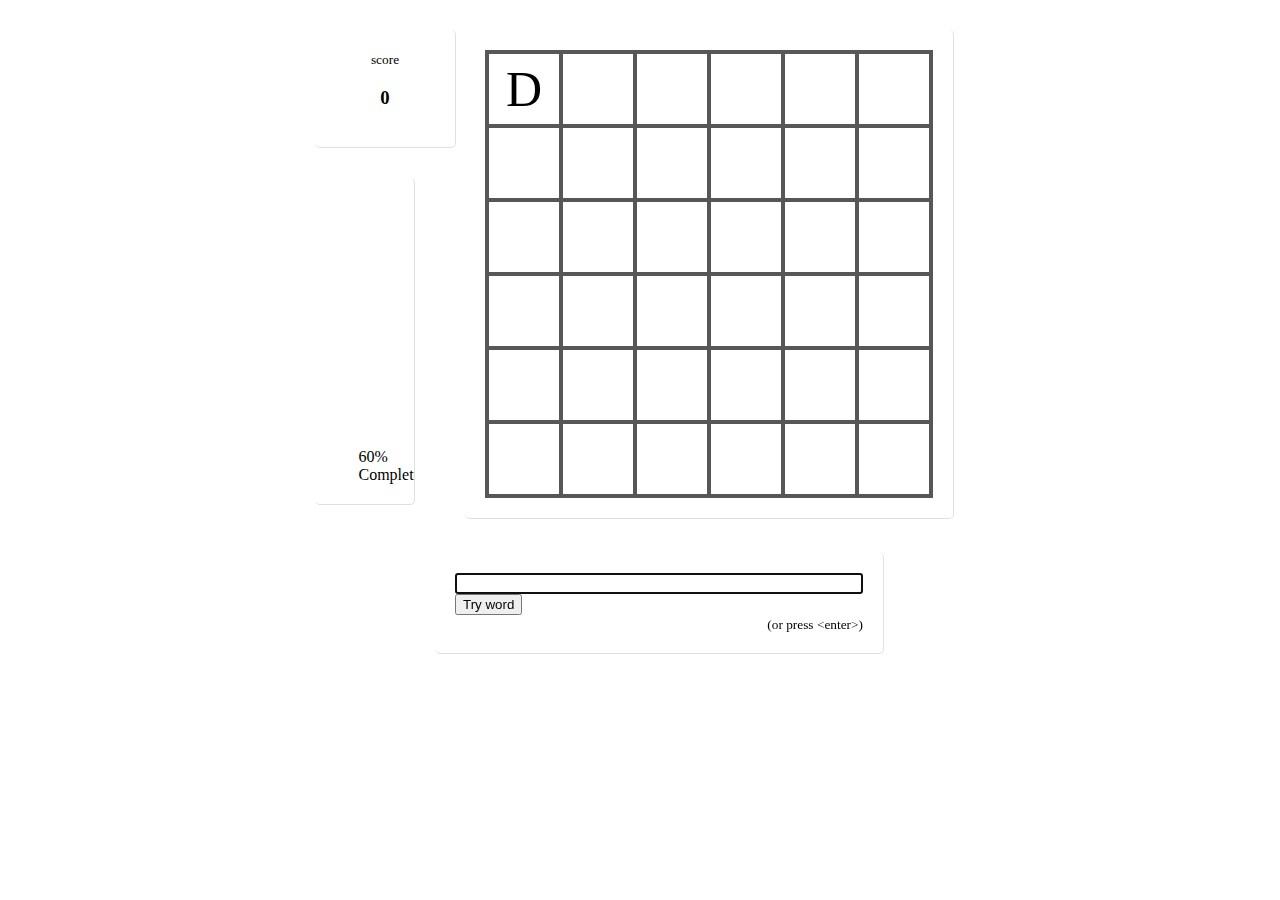
<file: index.html>
<!doctype html>
<html lang="en">
  <head>
    <!-- Required meta tags -->
    <meta charset="utf-8">
    <meta name="viewport" content="width=device-width, initial-scale=1, shrink-to-fit=no">

    <!-- Bootstrap CSS -->
    <link rel="stylesheet" href="https://stackpath.bootstrapcdn.com/bootstrap/4.5.0/css/bootstrap.min.css" integrity="sha384-9aIt2nRpC12Uk9gS9baDl411NQApFmC26EwAOH8WgZl5MYYxFfc+NcPb1dKGj7Sk" crossorigin="anonymous">
    <link rel="stylesheet" href="styles.css">
    <title>Word game</title>
  </head>
  <body>
    <div id="container">
        <div id="container-left-column">
            <div id="score" class="card-module">
                <small class="text-muted">score</small>
                <h3 id=score-value>0</h3>
            </div>
            <div id="container-time"  class="card-module">
                <div class="progress progress-bar-vertical" style="margin:auto;">
                    <div class="progress-bar bg-warning" id="timer" role="progressbar" aria-valuenow="100" aria-valuemin="0" aria-valuemax="100" style="height: 100%;">
                        <span class="sr-only">60% Complete</span>
                    </div>
                </div>
            </div>
        </div>
        <div id="container-right-column">
            <div id="container-board" class="card-module">
                <div id = "board">
                    <div class= "word-row">
                        <div class="letter"></div>
                        <div class="letter"></div>
                        <div class="letter"></div>
                        <div class="letter"></div>
                        <div class="letter"></div>
                        <div class="letter"></div>
                    </div>
                    <div class= "word-row">
                        <div class="letter"></div>
                        <div class="letter"></div>
                        <div class="letter"></div>
                        <div class="letter"></div>
                        <div class="letter"></div>
                        <div class="letter"></div>
                    </div>
                    <div class= "word-row">
                        <div class="letter"></div>
                        <div class="letter"></div>
                        <div class="letter"></div>
                        <div class="letter"></div>
                        <div class="letter"></div>
                        <div class="letter"></div>
                    </div>
                    <div class= "word-row">
                        <div class="letter"></div>
                        <div class="letter"></div>
                        <div class="letter"></div>
                        <div class="letter"></div>
                        <div class="letter"></div>
                        <div class="letter"></div>
                    </div>
                    <div class= "word-row">
                        <div class="letter"></div>
                        <div class="letter"></div>
                        <div class="letter"></div>
                        <div class="letter"></div>
                        <div class="letter"></div>
                        <div class="letter"></div>
                    </div>
                    <div class= "word-row">
                        <div class="letter"></div>
                        <div class="letter"></div>
                        <div class="letter"></div>
                        <div class="letter"></div>
                        <div class="letter"></div>
                        <div class="letter"></div>
                    </div>
                </div>
            </div>
            <div id="input-guess" class="card-module">
                <div class="input-group mb-3">
                    <input type="text" class="form-control" id="word-input">
                    <div class="input-group-append">
                    <button class="btn btn-primary" type="button" onclick="tryWord()">Try word</button>
                    </div>
                </div> 
                <div style="text-align:right;">
                    <small class="text-muted">(or press &lt;enter>)</small>
                </div>
            </div>
        </div>
        <div id="container-alerts"></div>
    </div>
    <!-- Optional JavaScript -->
    <!-- jQuery first, then Popper.js, then Bootstrap JS -->
    <script src="https://code.jquery.com/jquery-3.5.1.slim.min.js" integrity="sha384-DfXdz2htPH0lsSSs5nCTpuj/zy4C+OGpamoFVy38MVBnE+IbbVYUew+OrCXaRkfj" crossorigin="anonymous"></script>
    <script src="https://cdn.jsdelivr.net/npm/popper.js@1.16.0/dist/umd/popper.min.js" integrity="sha384-Q6E9RHvbIyZFJoft+2mJbHaEWldlvI9IOYy5n3zV9zzTtmI3UksdQRVvoxMfooAo" crossorigin="anonymous"></script>
    <script src="https://stackpath.bootstrapcdn.com/bootstrap/4.5.0/js/bootstrap.min.js" integrity="sha384-OgVRvuATP1z7JjHLkuOU7Xw704+h835Lr+6QL9UvYjZE3Ipu6Tp75j7Bh/kR0JKI" crossorigin="anonymous"></script>
    <script src="assets/Opentaal-wordlist/filtered-wordlist.js"></script>
    <script src="script.js"></script>
    </body>
</html>
</file>
<file: styles.css>
:root{
    --letter-size: 70px;
    --almost-letter-border-radius: 32px;
    --word-input-size: 400px;
    --border-thickness: 2px;
    --game-width: 650px;
    --color1: white;
    --color2: #e0e0e0;
    --color3: #575757;
    --color4: black;
}
html {
    scroll-behavior: smooth;
}
body {
    background-color: var(--color1) ;
}

@keyframes flyContentInFromside{
    0%{
        /* left: -100vw; */
        margin-left: -500px;
        width: 400vw;
        overflow: hidden;
    }
    90%{
        width: 500px;
    }
    100%{
        /* left: 0; */
        width: var(--game-width);
    }
}

#container{
    width: var(--game-width);
    height:700px;
    margin: auto;
    margin-top:30px;    
    position: relative;
    overflow: hidden;
    /* animation: flyContentInFromside 4s ease-in-out; */
}
@keyframes flyInFromLeft{
    0% {
        left: -700px;
        /* transform: rotate(-1deg); */
    }
    85%{
        left: 30px;
        /* transform: rotate(-5deg); */
    }
    100%{
        left: 0;
        /* transform: rotate(0deg); */
    }
}

#container-left-column{
    width: 100px;
    /* height: 350px; */
    /* float: left; */
    position: relative;
    /* bottom: 199px; */
    animation: flyInFromLeft 0.5s ease-in-out;
}
@keyframes flyInFromRight{
    0% {
        right: -700px;
        /* transform: rotate(-1deg); */
    }
    85%{
        right: 30px;
        /* transform: rotate(-5deg); */
    }
    100%{
        right: 0;
        /* transform: rotate(0deg); */
    }
}

#container-right-column{
    width: 530px;
    position: absolute;

    overflow: hidden;
    top: 0;
    right: 0;
    animation: flyInFromRight 0.5s ease-in-out;
}
#container-board{
    display: inline-block;
    margin-left: 30px;
    position: relative;
    /* animation-name: boardFromRight; */
    /* animation-duration: 0.5s; */
    /* animation-timing-function: ease-in-out; */
}


#board{
    border: var(--border-thickness) solid var(--color3);
    margin: 0;
    padding: 0;
    float: left;

}

.word-row{
    
    margin: 0;
    padding: 0;
}


@keyframes growLetter{
    0%{
        height: 0px;
        margin: 0;
        font-size: 0px;
        /* transform: rotate(180deg); */
    }
    /* 90%{ */
        /* height: 80px; */
        /* margin: -5px; */
    /* } */
    100%{
        height: var(--letter-size);
        margin: 0;
        font-size: 50px;
        /* transform: rotate(0deg); */
    }
}

.letter {
    width: var(--letter-size);
    height: var(--letter-size);
    color: var(--color4);
    float: left;
    border: var(--border-thickness) solid var(--color3);
    margin: 0;
    padding: 0;
    animation-name: growLetter;
    animation-duration: 0.5s;
    font-size: 50px;
}
@keyframes fadeIn{
    0%{
        opacity: 0;
    }
    100%{
        opacity: 1;
    }
}
.letter > * {
    width: 100%;
    height: 100%;
    text-align: center;
    /* font-size: 50px; */
    line-height: 70px;
    animation: fadeIn 0.5s;
}
.correct-letter{
    background-color: var(--green);
}
.almost-letter{
    border-radius: var(--almost-letter-border-radius);
    background-color: var(--yellow);
}
#word-input{
    width: var(--word-input-size);
    
}
@keyframes flyInFromBelow{
    0%{
        top: 100vh;
    }
    100%{
        top:0vh;
    }
}

#input-guess    {
    margin-top: 30px;
    float: left;
    /* animation-name: flyInFromBelow; */
    /* animation-duration: 4s; */
    position: relative;
}
#container-alerts{
    position: fixed;
    top: 10px;
    width: var(--game-width);
    z-index: 999;
}
@keyframes flyInFromAbove{
    0%{
        top: -100vh;
    }
    100%{
        top: 0vh;
    }

}

#score{
    margin-bottom: 30px;
    width: 100%;
    text-align: center;
    /* animation-name: flyInFromabove; */
    /* animation-duration: 1s; */
}
.score-alert{
    position: absolute;
    top:0px;


}
.progress-bar-vertical{
    width: 12px;
    min-height: 286px;
    margin-right: 20px;
    border-radius: 10px !important;
    display: flex;
    flex-direction: column-reverse;
 }   


.progress-bar-vertical .progress-bar{
    width: 100%;
    height: 0;
    -webkit-transition: height 0.6s ease;
    -o-transition: height 0.6s ease;
    transition: height 0.6s ease;
    display:block;
 }

 .card-module{
     padding:20px;
     background-color: var(--light);
     overflow: hidden;
     border-radius: 5px;
     border-color: var(--color2);
     border-style: solid;
     border-width: 0px 1px 1px 0px;
 }
.shaking {
    /* Start the shake animation and make the animation last for 0.5 seconds */
    animation: shake 0.5s;

    /* When the animation is finished, start again */
    animation-iteration-count: infinite;
}

@keyframes shake {
    0% { transform: translate(1px, 1px) rotate(0deg); }
    10% { transform: translate(-1px, -2px) rotate(-1deg); }
    20% { transform: translate(-3px, 0px) rotate(1deg); }
    30% { transform: translate(3px, 2px) rotate(0deg); }
    40% { transform: translate(1px, -1px) rotate(1deg); }
    50% { transform: translate(-1px, 2px) rotate(-1deg); }
    60% { transform: translate(-3px, 1px) rotate(0deg); }
    70% { transform: translate(3px, 1px) rotate(-1deg); }
    80% { transform: translate(-1px, -1px) rotate(1deg); }
    90% { transform: translate(1px, 2px) rotate(0deg); }
    100% { transform: translate(1px, -2px) rotate(-1deg); }
}
</file>
